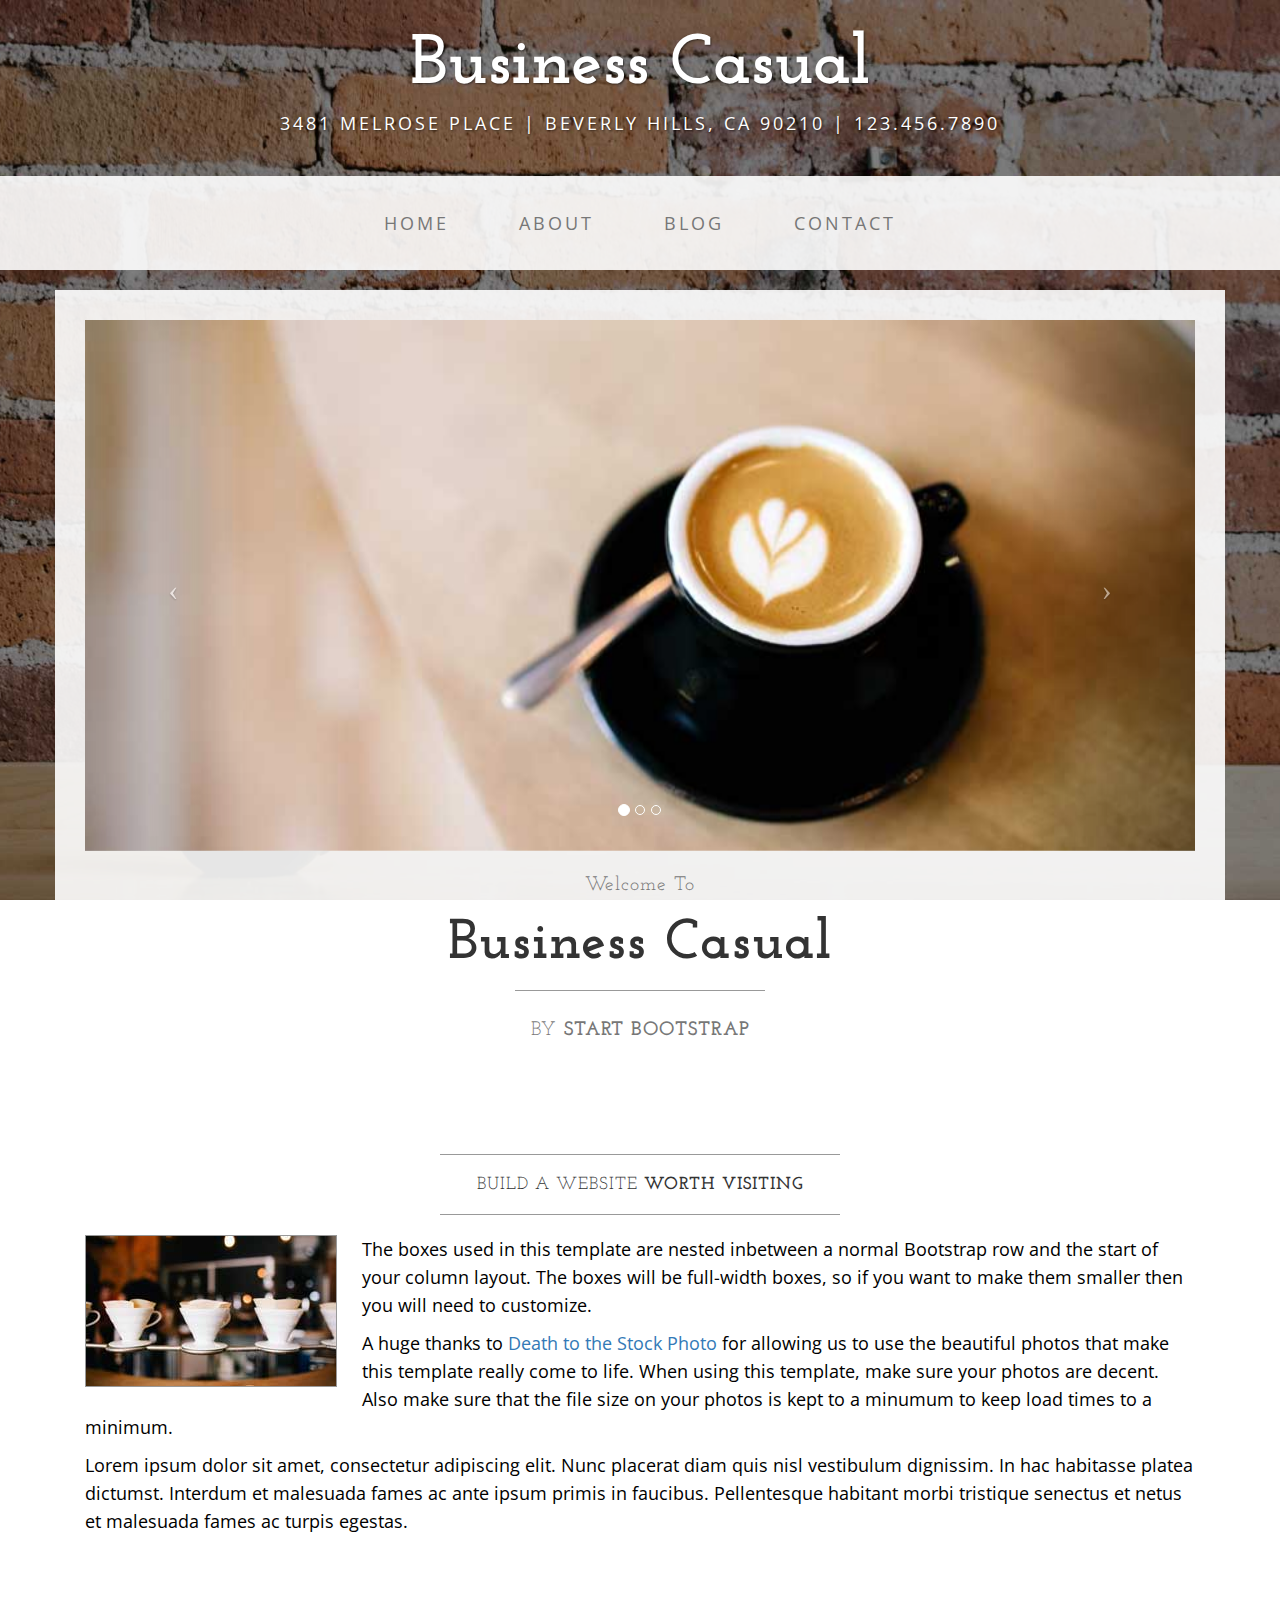
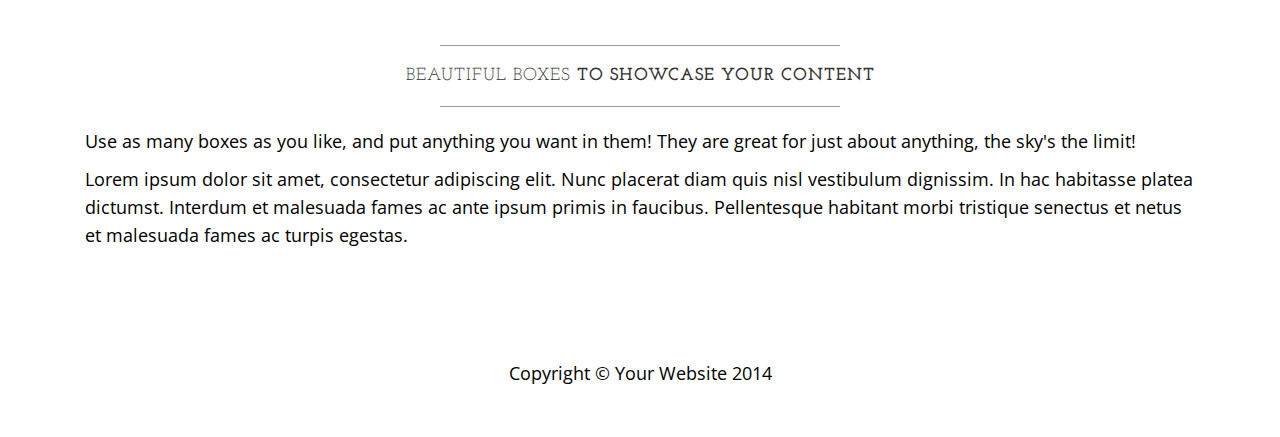
<file: CasualAdmin/index.html>
<!DOCTYPE html>
<html lang="en">

<head>

    <meta charset="utf-8">
    <meta http-equiv="X-UA-Compatible" content="IE=edge">
    <meta name="viewport" content="width=device-width, initial-scale=1">
    <meta name="description" content="">
    <meta name="author" content="">

    <title>Business Casual - Start Bootstrap Theme</title>

    <!-- Bootstrap Core CSS -->
    <link href="css/bootstrap.min.css" rel="stylesheet">

    <!-- Custom CSS -->
    <link href="css/business-casual.css" rel="stylesheet">

    <!-- Fonts -->
    <link href="http://fonts.googleapis.com/css?family=Open+Sans:300italic,400italic,600italic,700italic,800italic,400,300,600,700,800" rel="stylesheet" type="text/css">
    <link href="http://fonts.googleapis.com/css?family=Josefin+Slab:100,300,400,600,700,100italic,300italic,400italic,600italic,700italic" rel="stylesheet" type="text/css">

    <!-- HTML5 Shim and Respond.js IE8 support of HTML5 elements and media queries -->
    <!-- WARNING: Respond.js doesn't work if you view the page via file:// -->
    <!--[if lt IE 9]>
        <script src="https://oss.maxcdn.com/libs/html5shiv/3.7.0/html5shiv.js"></script>
        <script src="https://oss.maxcdn.com/libs/respond.js/1.4.2/respond.min.js"></script>
    <![endif]-->

</head>

<body>

    <div class="brand">Business Casual</div>
    <div class="address-bar">3481 Melrose Place | Beverly Hills, CA 90210 | 123.456.7890</div>

    <!-- Navigation -->
    <nav class="navbar navbar-default" role="navigation">
        <div class="container">
            <!-- Brand and toggle get grouped for better mobile display -->
            <div class="navbar-header">
                <button type="button" class="navbar-toggle" data-toggle="collapse" data-target="#bs-example-navbar-collapse-1">
                    <span class="sr-only">Toggle navigation</span>
                    <span class="icon-bar"></span>
                    <span class="icon-bar"></span>
                    <span class="icon-bar"></span>
                </button>
                <!-- navbar-brand is hidden on larger screens, but visible when the menu is collapsed -->
                <a class="navbar-brand" href="index.html">Business Casual</a>
            </div>
            <!-- Collect the nav links, forms, and other content for toggling -->
            <div class="collapse navbar-collapse" id="bs-example-navbar-collapse-1">
                <ul class="nav navbar-nav">
                    <li>
                        <a href="index.html">Home</a>
                    </li>
                    <li>
                        <a href="about.html">About</a>
                    </li>
                    <li>
                        <a href="blog.html">Blog</a>
                    </li>
                    <li>
                        <a href="contact.html">Contact</a>
                    </li>
                </ul>
            </div>
            <!-- /.navbar-collapse -->
        </div>
        <!-- /.container -->
    </nav>

    <div class="container">

        <div class="row">
            <div class="box">
                <div class="col-lg-12 text-center">
                    <div id="carousel-example-generic" class="carousel slide">
                        <!-- Indicators -->
                        <ol class="carousel-indicators hidden-xs">
                            <li data-target="#carousel-example-generic" data-slide-to="0" class="active"></li>
                            <li data-target="#carousel-example-generic" data-slide-to="1"></li>
                            <li data-target="#carousel-example-generic" data-slide-to="2"></li>
                        </ol>

                        <!-- Wrapper for slides -->
                        <div class="carousel-inner">
                            <div class="item active">
                                <img class="img-responsive img-full" src="img/slide-1.jpg" alt="">
                            </div>
                            <div class="item">
                                <img class="img-responsive img-full" src="img/slide-2.jpg" alt="">
                            </div>
                            <div class="item">
                                <img class="img-responsive img-full" src="img/slide-3.jpg" alt="">
                            </div>
                        </div>

                        <!-- Controls -->
                        <a class="left carousel-control" href="#carousel-example-generic" data-slide="prev">
                            <span class="icon-prev"></span>
                        </a>
                        <a class="right carousel-control" href="#carousel-example-generic" data-slide="next">
                            <span class="icon-next"></span>
                        </a>
                    </div>
                    <h2 class="brand-before">
                        <small>Welcome to</small>
                    </h2>
                    <h1 class="brand-name">Business Casual</h1>
                    <hr class="tagline-divider">
                    <h2>
                        <small>By
                            <strong>Start Bootstrap</strong>
                        </small>
                    </h2>
                </div>
            </div>
        </div>

        <div class="row">
            <div class="box">
                <div class="col-lg-12">
                    <hr>
                    <h2 class="intro-text text-center">Build a website
                        <strong>worth visiting</strong>
                    </h2>
                    <hr>
                    <img class="img-responsive img-border img-left" src="img/intro-pic.jpg" alt="">
                    <hr class="visible-xs">
                    <p>The boxes used in this template are nested inbetween a normal Bootstrap row and the start of your column layout. The boxes will be full-width boxes, so if you want to make them smaller then you will need to customize.</p>
                    <p>A huge thanks to <a href="http://join.deathtothestockphoto.com/" target="_blank">Death to the Stock Photo</a> for allowing us to use the beautiful photos that make this template really come to life. When using this template, make sure your photos are decent. Also make sure that the file size on your photos is kept to a minumum to keep load times to a minimum.</p>
                    <p>Lorem ipsum dolor sit amet, consectetur adipiscing elit. Nunc placerat diam quis nisl vestibulum dignissim. In hac habitasse platea dictumst. Interdum et malesuada fames ac ante ipsum primis in faucibus. Pellentesque habitant morbi tristique senectus et netus et malesuada fames ac turpis egestas.</p>
                </div>
            </div>
        </div>

        <div class="row">
            <div class="box">
                <div class="col-lg-12">
                    <hr>
                    <h2 class="intro-text text-center">Beautiful boxes
                        <strong>to showcase your content</strong>
                    </h2>
                    <hr>
                    <p>Use as many boxes as you like, and put anything you want in them! They are great for just about anything, the sky's the limit!</p>
                    <p>Lorem ipsum dolor sit amet, consectetur adipiscing elit. Nunc placerat diam quis nisl vestibulum dignissim. In hac habitasse platea dictumst. Interdum et malesuada fames ac ante ipsum primis in faucibus. Pellentesque habitant morbi tristique senectus et netus et malesuada fames ac turpis egestas.</p>
                </div>
            </div>
        </div>

    </div>
    <!-- /.container -->

    <footer>
        <div class="container">
            <div class="row">
                <div class="col-lg-12 text-center">
                    <p>Copyright &copy; Your Website 2014</p>
                </div>
            </div>
        </div>
    </footer>

    <!-- jQuery -->
    <script src="js/jquery.js"></script>

    <!-- Bootstrap Core JavaScript -->
    <script src="js/bootstrap.min.js"></script>

    <!-- Script to Activate the Carousel -->
    <script>
    $('.carousel').carousel({
        interval: 5000 //changes the speed
    })
    </script>

</body>

</html>
</file>
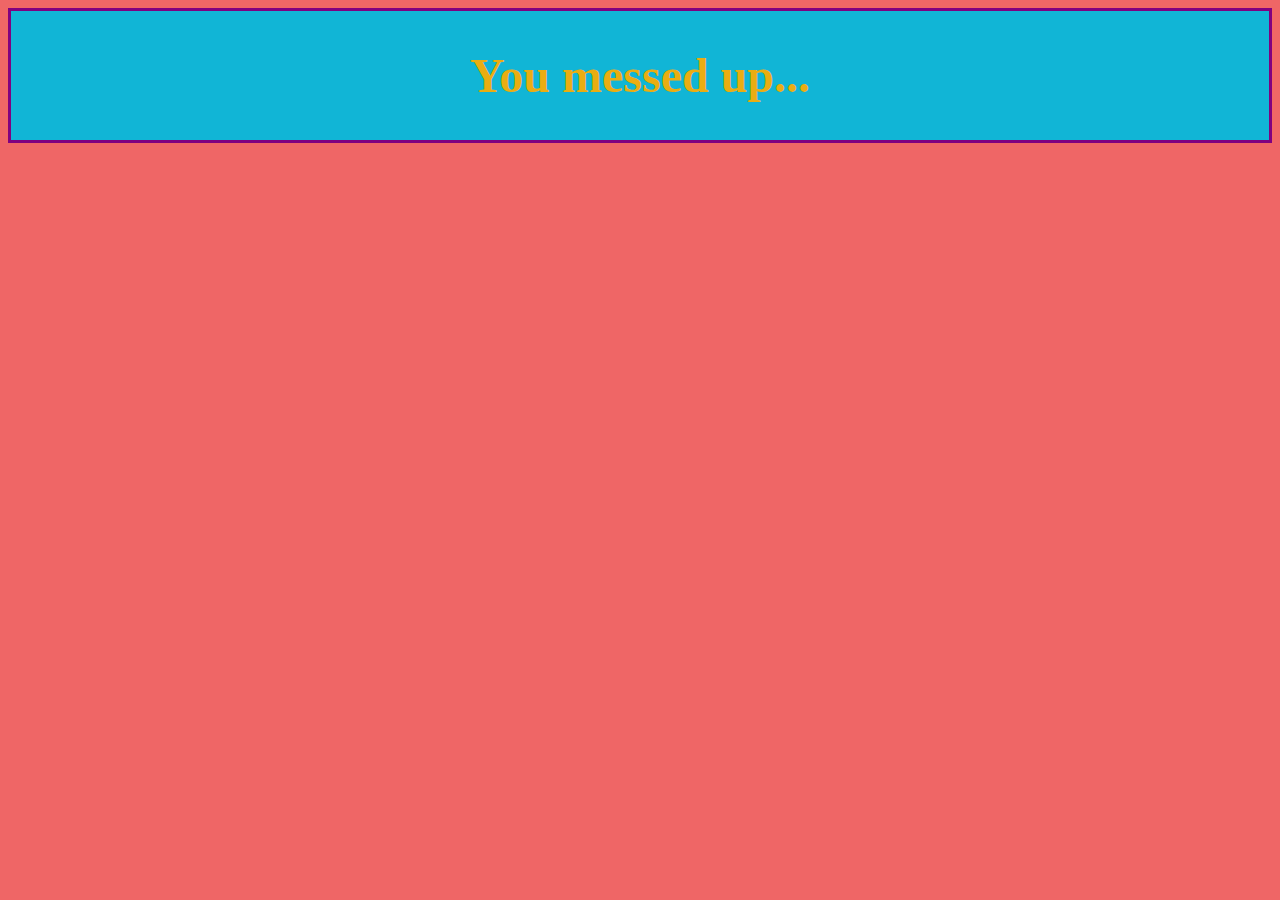
<file: Fail.html>
<!DOCTYPE html>
<HTML>
  <HEAD>
    <TITLE>Fail!</TITLE>
    <META http-equiv=Content-Type content="text/html; charset=utf-8">
    <link href="fail.css" rel="stylesheet" type="text/css">  
<script type="text/javascript"> 
             
</script>
  </HEAD> 
  <BODY>
      <div class="backgroundimage" >
      <div id="main-content" class="main-content" >
   <h1>You messed up...</h1>
     
    </div>
  </div>
  </BODY>
</HTML>
</file>
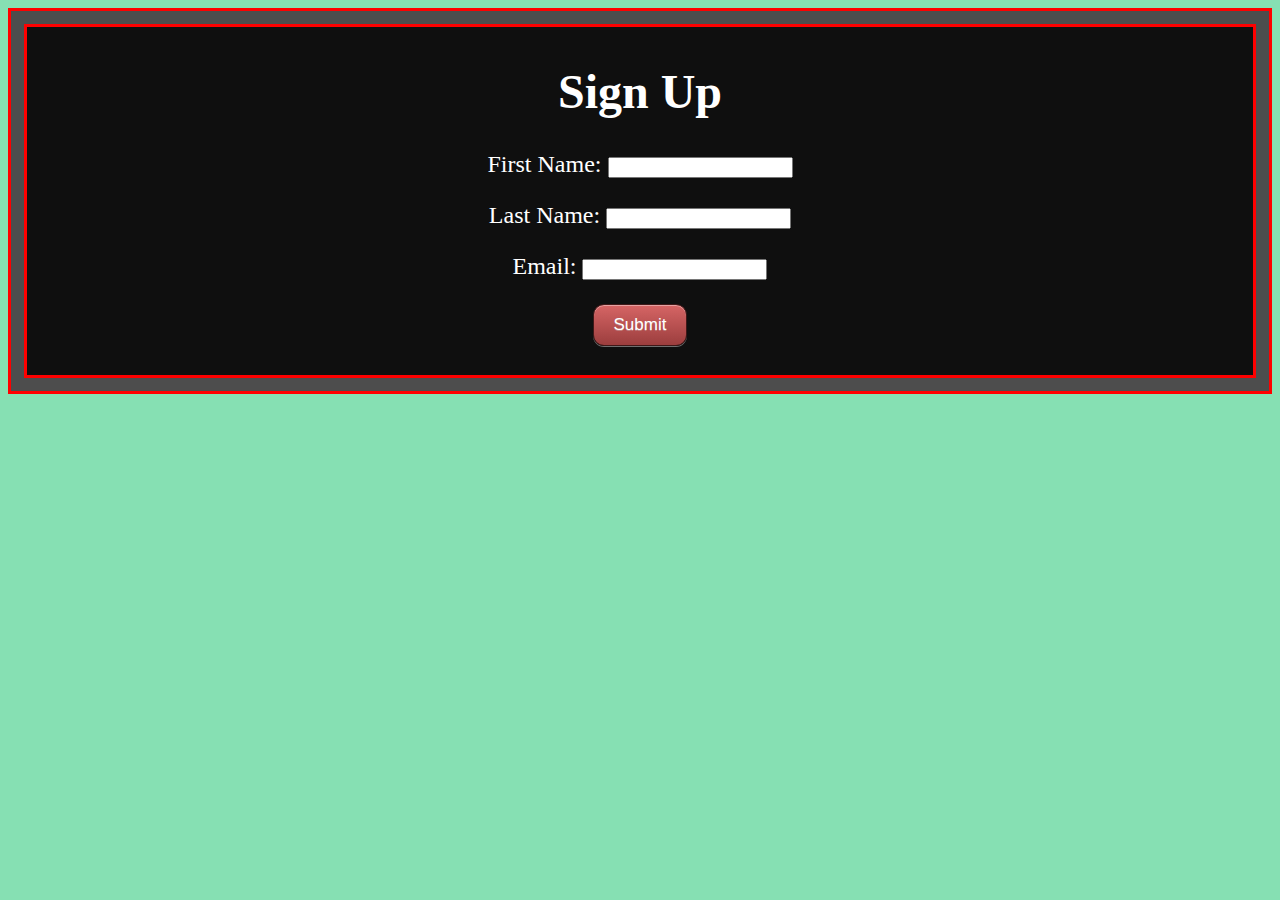
<file: OptIn.html>
<HTML>
  <HEAD>
    <TITLE>OptIns</TITLE>
    <link href="styles.css" rel="stylesheet" type="text/css"> 
  </HEAD> 
  <BODY>
    <div class="backgrounds">
      <div class="main-content">
        <h1>Sign Up</h1>
        <form action="receiver.php" method = "POST">
          <input type="hidden" name="formID" value="OptIn" />
          <input type="hidden" name="successredirecturl" value="Success.html">
          <input type="hidden" name="rejectredirecturl" value="Fail.html">
          <p>First Name:  <input type="text" name="FNAME" maxlength='100'  required/></p>
          <p>Last Name:  <input type="text" name="LNAME" maxlength='100'  required/></p>        
          <p>Email: <input type="text" name="EMAIL" maxlength='100'  required/></p>
          <input type="submit" class='button'>        
        </form>
      </div><!--main-content-->
    </div><!--background--> 
  </BODY>
</HTML>
</file>
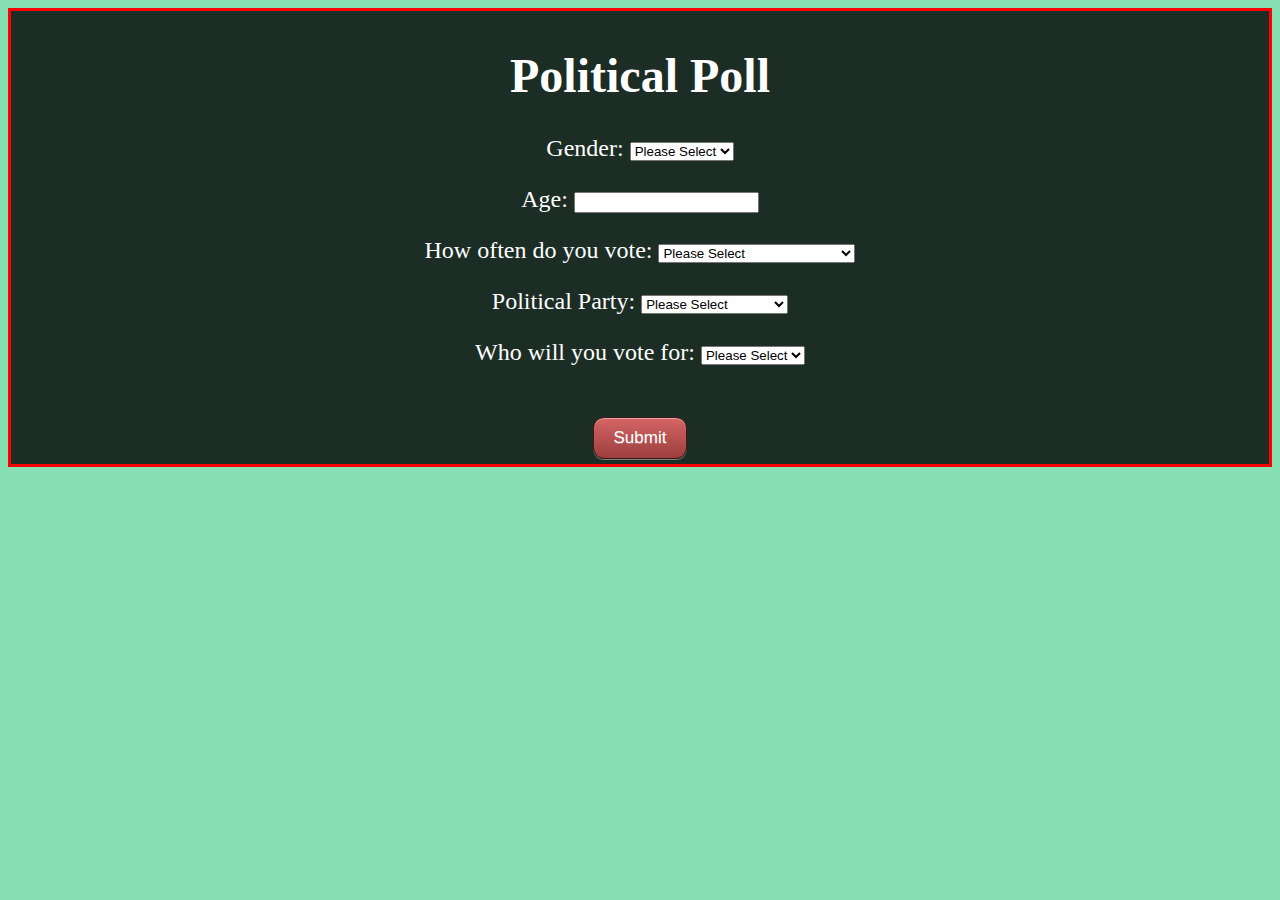
<file: PoliticalPoll.html>
<!DOCTYPE html>
<HTML>
  <HEAD>
    <TITLE>Political Poll</TITLE>
    <META http-equiv=Content-Type content="text/html; charset=utf-8">
    <link href="styles.css" rel="stylesheet" type="text/css">  
<script type="text/javascript"> 
function validateForm(){
  return true;
};             
</script>
  </HEAD> 
  <BODY>
      <div class="backgroundimage" >
      <div id="main-content" class="main-content" >
    <h1>Political Poll</h1>
      <form action="receiver.php" method = "POST" onsubmit='return validateForm()' />
        <input type="hidden" name="formID" value="PoliticalPoll" />
        <input type="hidden" name="successredirecturl" value="Success.html">
        <input type="hidden" name="rejectredirecturl" value="Fail.html">
        <p>Gender: 
          <select name="GENDER" required>
            <option value="">Please Select</option>
            <option value="Male">Male</option>
            <option value="Female">Female</option>
            <option value="Other" >Other</option>
          </select>
        </p>
        <p>Age:  <input type="number" name="AGE" min="
        
        0" max="110"  required/></p>
        <p>How often do you vote:  
          <select name="VOTE_FREQ" required>
            <option value="">Please Select</option>
            <option value="Always">Always</option>
            <option value="Sometimes">Sometimes</option>
             <option value="Probably not as I am under 25">Probably not as I an under 25</option>
            <option value="Never" >Never</option>
          </select>
        </p>
        <p>Political Party:  
          <select name="PARTY" required>
            <option value="">Please Select</option>
            <option value="Conservatives">Conservatives</option>
            <option value="Labour">Labour</option>
             <option value="Liberal Democrats">Liberal Democrats</option>
            <option value="UKIP Far Right Party">UKIP Far Right Party</option>            
          </select>
        </p>
        <p>Who will you vote for: 
          <select name="CANDIDATE" required>
            <option value="">Please Select</option>
            <option value="Teresa May">May</option>
            <option value="Owen Smith">Smith</option>
            <option value="Jeremy Corbyn">Corbyn</option>
            <option value="Angela Eagle">Eagle</option>
          </select>
        </p>        
        <br>
        <input type="submit" class='button'>        
      </form>
    </div>
  </div>
  </BODY>
</HTML>
</file>
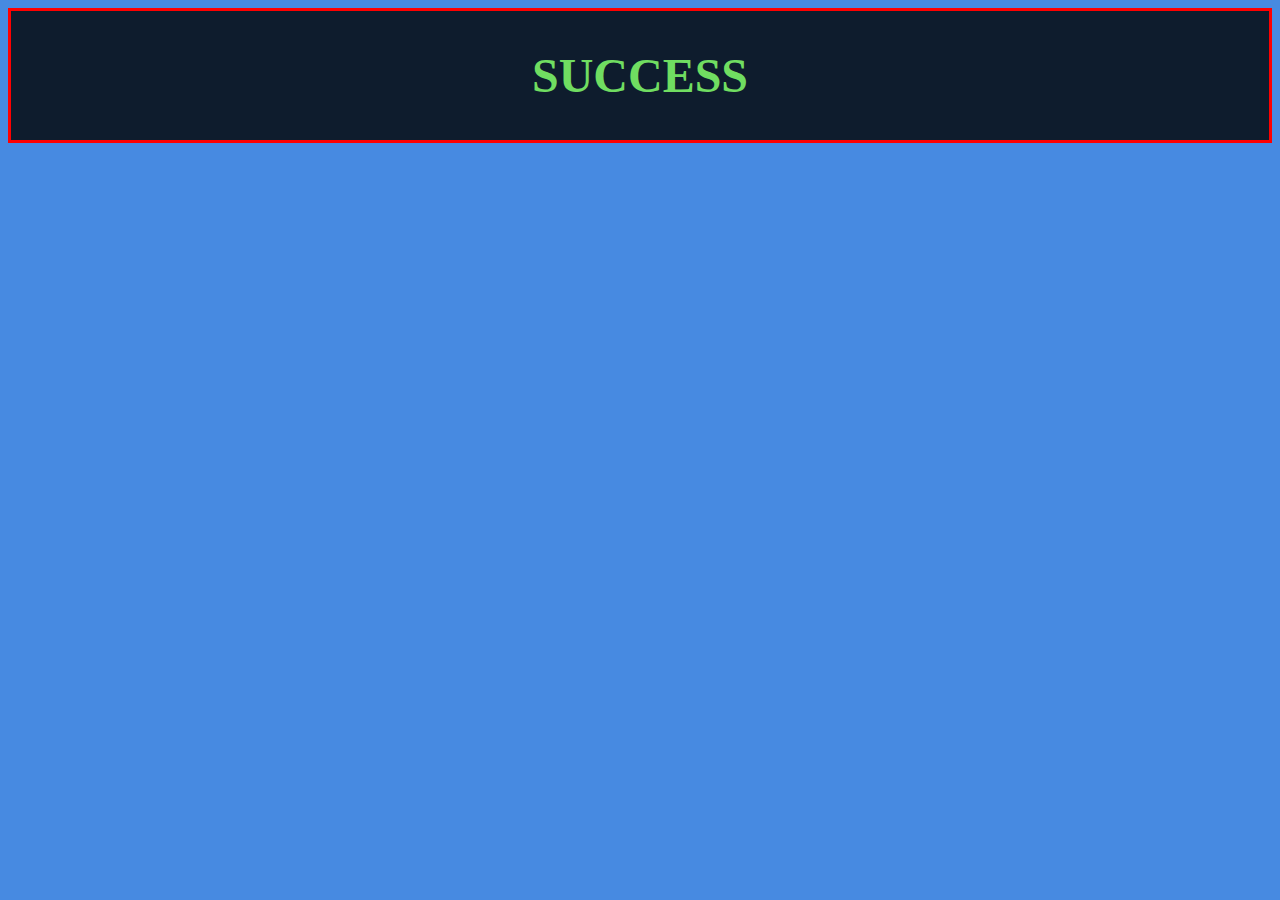
<file: Success.html>
<!DOCTYPE html>
<HTML>
  <HEAD>
    <TITLE>Success</TITLE>
    <META http-equiv=Content-Type content="text/html; charset=utf-8">
    <link href="success.css" rel="stylesheet" type="text/css">  
<script type="text/javascript"> 
             
</script>
  </HEAD> 
  <BODY>
      <div class="backgroundimage" >
      <div id="main-content" class="main-content" >
   <h1>SUCCESS</h1>
     
    </div>
  </div>
  </BODY>
</HTML>
</file>
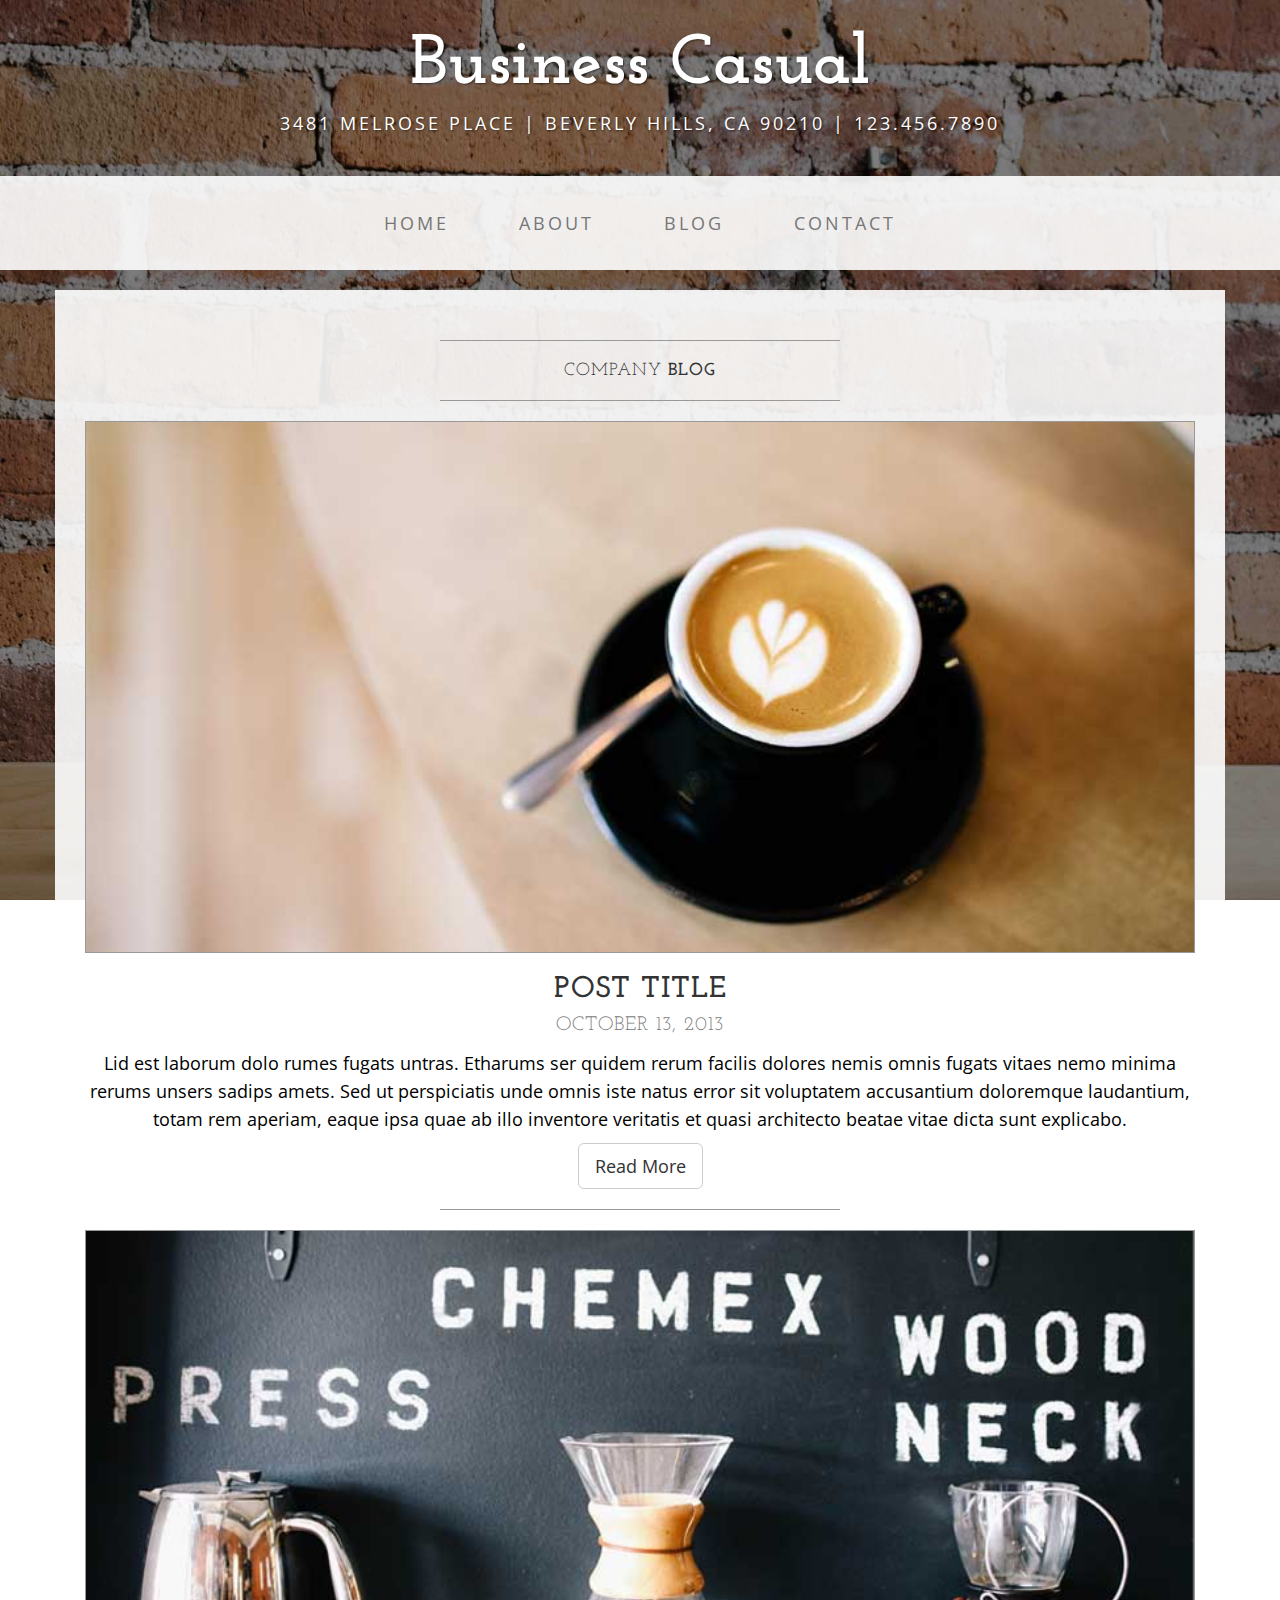
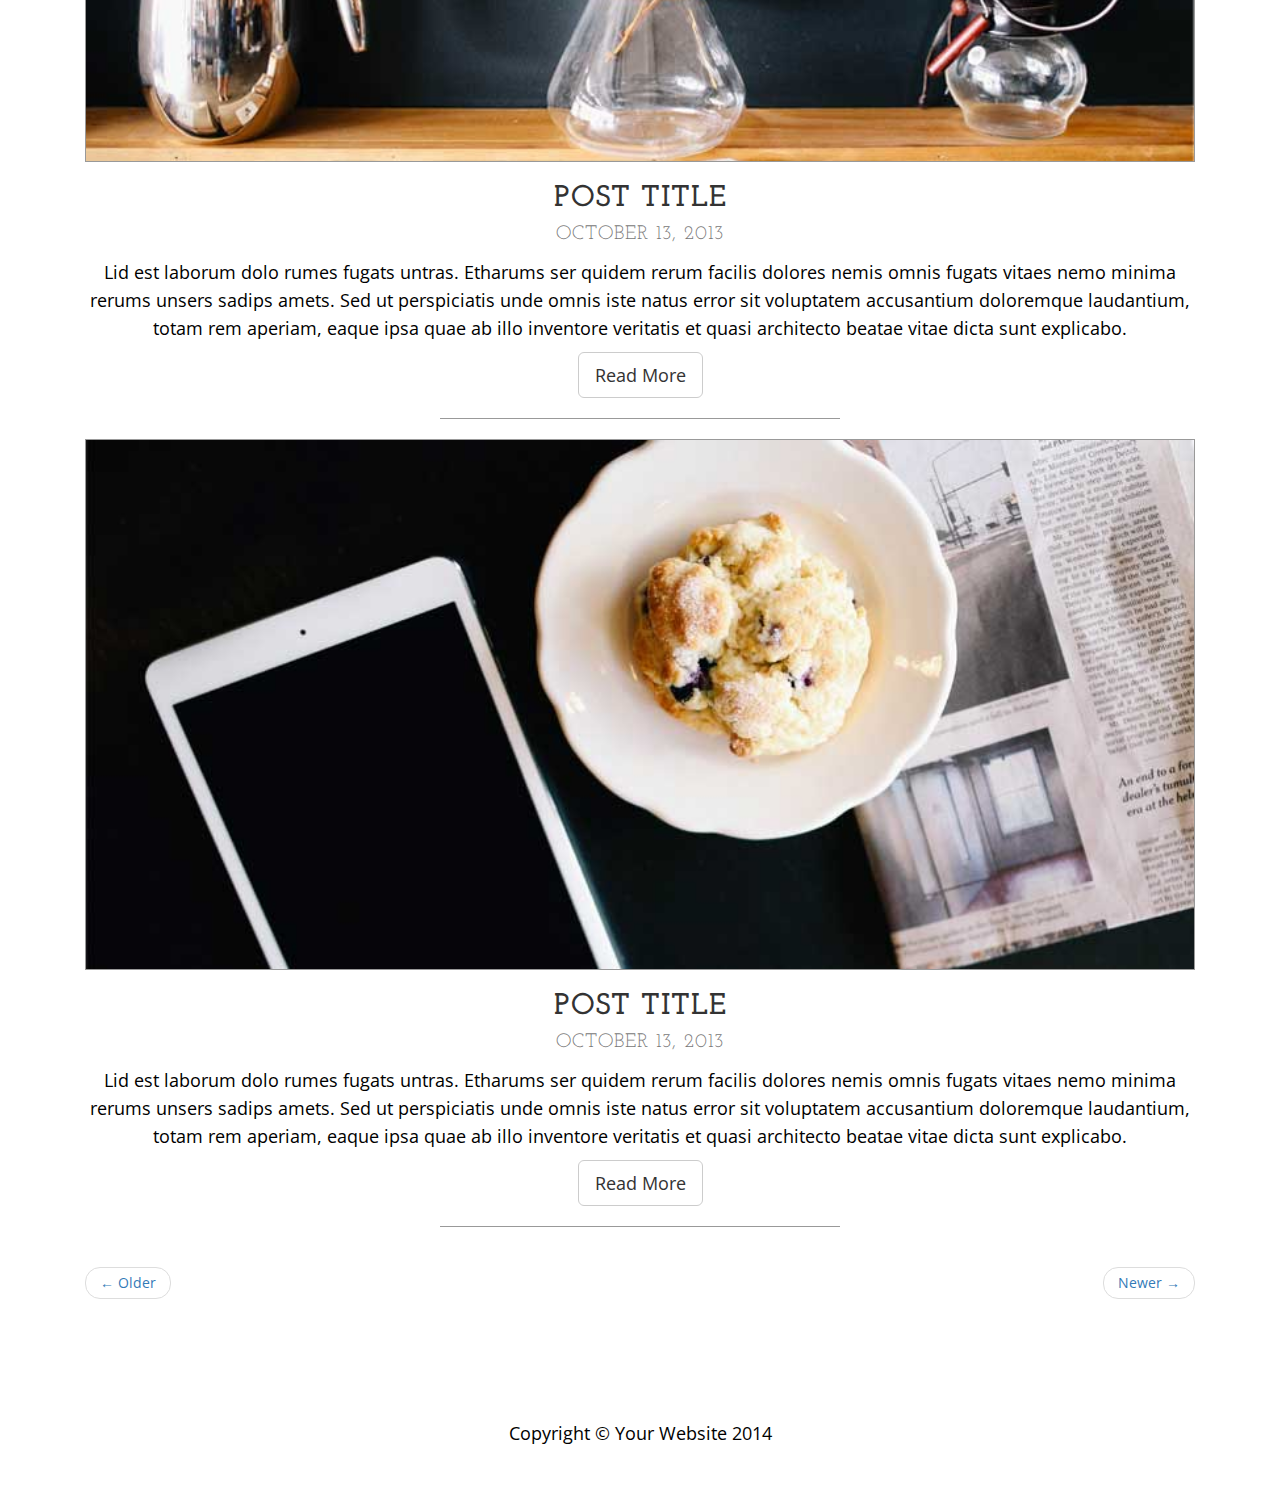
<file: CasualAdmin/blog.html>
<!DOCTYPE html>
<html lang="en">

<head>

    <meta charset="utf-8">
    <meta http-equiv="X-UA-Compatible" content="IE=edge">
    <meta name="viewport" content="width=device-width, initial-scale=1">
    <meta name="description" content="">
    <meta name="author" content="">

    <title>Blog - Business Casual - Start Bootstrap Theme</title>

    <!-- Bootstrap Core CSS -->
    <link href="css/bootstrap.min.css" rel="stylesheet">

    <!-- Custom CSS -->
    <link href="css/business-casual.css" rel="stylesheet">

    <!-- Fonts -->
    <link href="http://fonts.googleapis.com/css?family=Open+Sans:300italic,400italic,600italic,700italic,800italic,400,300,600,700,800" rel="stylesheet" type="text/css">
    <link href="http://fonts.googleapis.com/css?family=Josefin+Slab:100,300,400,600,700,100italic,300italic,400italic,600italic,700italic" rel="stylesheet" type="text/css">

    <!-- HTML5 Shim and Respond.js IE8 support of HTML5 elements and media queries -->
    <!-- WARNING: Respond.js doesn't work if you view the page via file:// -->
    <!--[if lt IE 9]>
        <script src="https://oss.maxcdn.com/libs/html5shiv/3.7.0/html5shiv.js"></script>
        <script src="https://oss.maxcdn.com/libs/respond.js/1.4.2/respond.min.js"></script>
    <![endif]-->

</head>

<body>

    <div class="brand">Business Casual</div>
    <div class="address-bar">3481 Melrose Place | Beverly Hills, CA 90210 | 123.456.7890</div>

    <!-- Navigation -->
    <nav class="navbar navbar-default" role="navigation">
        <div class="container">
            <!-- Brand and toggle get grouped for better mobile display -->
            <div class="navbar-header">
                <button type="button" class="navbar-toggle" data-toggle="collapse" data-target="#bs-example-navbar-collapse-1">
                    <span class="sr-only">Toggle navigation</span>
                    <span class="icon-bar"></span>
                    <span class="icon-bar"></span>
                    <span class="icon-bar"></span>
                </button>
                <!-- navbar-brand is hidden on larger screens, but visible when the menu is collapsed -->
                <a class="navbar-brand" href="index.html">Business Casual</a>
            </div>
            <!-- Collect the nav links, forms, and other content for toggling -->
            <div class="collapse navbar-collapse" id="bs-example-navbar-collapse-1">
                <ul class="nav navbar-nav">
                    <li>
                        <a href="index.html">Home</a>
                    </li>
                    <li>
                        <a href="about.html">About</a>
                    </li>
                    <li>
                        <a href="blog.html">Blog</a>
                    </li>
                    <li>
                        <a href="contact.html">Contact</a>
                    </li>
                </ul>
            </div>
            <!-- /.navbar-collapse -->
        </div>
        <!-- /.container -->
    </nav>

    <div class="container">

        <div class="row">
            <div class="box">
                <div class="col-lg-12">
                    <hr>
                    <h2 class="intro-text text-center">Company
                        <strong>blog</strong>
                    </h2>
                    <hr>
                </div>
                <div class="col-lg-12 text-center">
                    <img class="img-responsive img-border img-full" src="img/slide-1.jpg" alt="">
                    <h2>Post Title
                        <br>
                        <small>October 13, 2013</small>
                    </h2>
                    <p>Lid est laborum dolo rumes fugats untras. Etharums ser quidem rerum facilis dolores nemis omnis fugats vitaes nemo minima rerums unsers sadips amets. Sed ut perspiciatis unde omnis iste natus error sit voluptatem accusantium doloremque laudantium, totam rem aperiam, eaque ipsa quae ab illo inventore veritatis et quasi architecto beatae vitae dicta sunt explicabo.</p>
                    <a href="#" class="btn btn-default btn-lg">Read More</a>
                    <hr>
                </div>
                <div class="col-lg-12 text-center">
                    <img class="img-responsive img-border img-full" src="img/slide-2.jpg" alt="">
                    <h2>Post Title
                        <br>
                        <small>October 13, 2013</small>
                    </h2>
                    <p>Lid est laborum dolo rumes fugats untras. Etharums ser quidem rerum facilis dolores nemis omnis fugats vitaes nemo minima rerums unsers sadips amets. Sed ut perspiciatis unde omnis iste natus error sit voluptatem accusantium doloremque laudantium, totam rem aperiam, eaque ipsa quae ab illo inventore veritatis et quasi architecto beatae vitae dicta sunt explicabo.</p>
                    <a href="#" class="btn btn-default btn-lg">Read More</a>
                    <hr>
                </div>
                <div class="col-lg-12 text-center">
                    <img class="img-responsive img-border img-full" src="img/slide-3.jpg" alt="">
                    <h2>Post Title
                        <br>
                        <small>October 13, 2013</small>
                    </h2>
                    <p>Lid est laborum dolo rumes fugats untras. Etharums ser quidem rerum facilis dolores nemis omnis fugats vitaes nemo minima rerums unsers sadips amets. Sed ut perspiciatis unde omnis iste natus error sit voluptatem accusantium doloremque laudantium, totam rem aperiam, eaque ipsa quae ab illo inventore veritatis et quasi architecto beatae vitae dicta sunt explicabo.</p>
                    <a href="#" class="btn btn-default btn-lg">Read More</a>
                    <hr>
                </div>
                <div class="col-lg-12 text-center">
                    <ul class="pager">
                        <li class="previous"><a href="#">&larr; Older</a>
                        </li>
                        <li class="next"><a href="#">Newer &rarr;</a>
                        </li>
                    </ul>
                </div>
            </div>
        </div>

    </div>
    <!-- /.container -->

    <footer>
        <div class="container">
            <div class="row">
                <div class="col-lg-12 text-center">
                    <p>Copyright &copy; Your Website 2014</p>
                </div>
            </div>
        </div>
    </footer>

    <!-- jQuery -->
    <script src="js/jquery.js"></script>

    <!-- Bootstrap Core JavaScript -->
    <script src="js/bootstrap.min.js"></script>

</body>

</html>
</file>
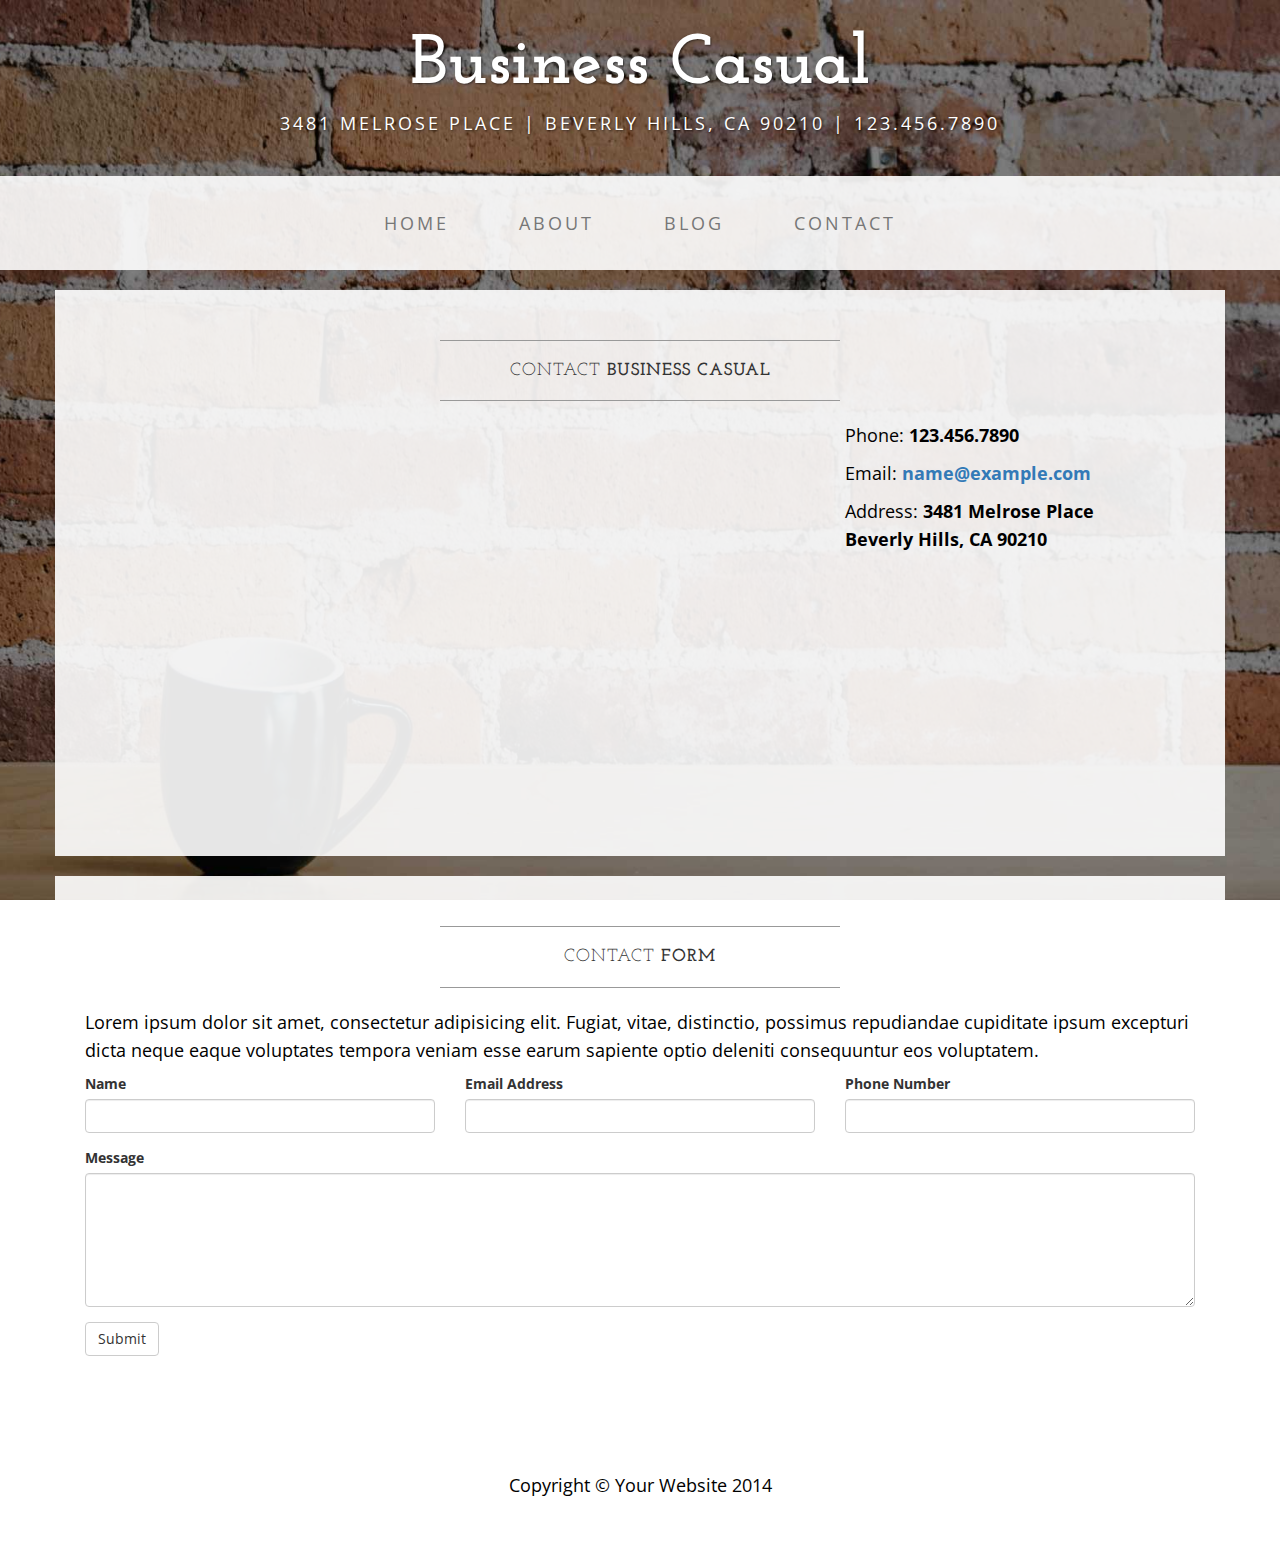
<file: CasualAdmin/contact.html>
<!DOCTYPE html>
<html lang="en">

<head>

    <meta charset="utf-8">
    <meta http-equiv="X-UA-Compatible" content="IE=edge">
    <meta name="viewport" content="width=device-width, initial-scale=1">
    <meta name="description" content="">
    <meta name="author" content="">

    <title>Contact - Business Casual - Start Bootstrap Theme</title>

    <!-- Bootstrap Core CSS -->
    <link href="css/bootstrap.min.css" rel="stylesheet">

    <!-- Custom CSS -->
    <link href="css/business-casual.css" rel="stylesheet">

    <!-- Fonts -->
    <link href="http://fonts.googleapis.com/css?family=Open+Sans:300italic,400italic,600italic,700italic,800italic,400,300,600,700,800" rel="stylesheet" type="text/css">
    <link href="http://fonts.googleapis.com/css?family=Josefin+Slab:100,300,400,600,700,100italic,300italic,400italic,600italic,700italic" rel="stylesheet" type="text/css">

    <!-- HTML5 Shim and Respond.js IE8 support of HTML5 elements and media queries -->
    <!-- WARNING: Respond.js doesn't work if you view the page via file:// -->
    <!--[if lt IE 9]>
        <script src="https://oss.maxcdn.com/libs/html5shiv/3.7.0/html5shiv.js"></script>
        <script src="https://oss.maxcdn.com/libs/respond.js/1.4.2/respond.min.js"></script>
    <![endif]-->

</head>

<body>

    <div class="brand">Business Casual</div>
    <div class="address-bar">3481 Melrose Place | Beverly Hills, CA 90210 | 123.456.7890</div>

    <!-- Navigation -->
    <nav class="navbar navbar-default" role="navigation">
        <div class="container">
            <!-- Brand and toggle get grouped for better mobile display -->
            <div class="navbar-header">
                <button type="button" class="navbar-toggle" data-toggle="collapse" data-target="#bs-example-navbar-collapse-1">
                    <span class="sr-only">Toggle navigation</span>
                    <span class="icon-bar"></span>
                    <span class="icon-bar"></span>
                    <span class="icon-bar"></span>
                </button>
                <!-- navbar-brand is hidden on larger screens, but visible when the menu is collapsed -->
                <a class="navbar-brand" href="index.html">Business Casual</a>
            </div>
            <!-- Collect the nav links, forms, and other content for toggling -->
            <div class="collapse navbar-collapse" id="bs-example-navbar-collapse-1">
                <ul class="nav navbar-nav">
                    <li>
                        <a href="index.html">Home</a>
                    </li>
                    <li>
                        <a href="about.html">About</a>
                    </li>
                    <li>
                        <a href="blog.html">Blog</a>
                    </li>
                    <li>
                        <a href="contact.html">Contact</a>
                    </li>
                </ul>
            </div>
            <!-- /.navbar-collapse -->
        </div>
        <!-- /.container -->
    </nav>

    <div class="container">

        <div class="row">
            <div class="box">
                <div class="col-lg-12">
                    <hr>
                    <h2 class="intro-text text-center">Contact
                        <strong>business casual</strong>
                    </h2>
                    <hr>
                </div>
                <div class="col-md-8">
                    <!-- Embedded Google Map using an iframe - to select your location find it on Google maps and paste the link as the iframe src. If you want to use the Google Maps API instead then have at it! -->
                    <iframe width="100%" height="400" frameborder="0" scrolling="no" marginheight="0" marginwidth="0" src="http://maps.google.com/maps?hl=en&amp;ie=UTF8&amp;ll=37.0625,-95.677068&amp;spn=56.506174,79.013672&amp;t=m&amp;z=4&amp;output=embed"></iframe>
                </div>
                <div class="col-md-4">
                    <p>Phone:
                        <strong>123.456.7890</strong>
                    </p>
                    <p>Email:
                        <strong><a href="mailto:name@example.com">name@example.com</a></strong>
                    </p>
                    <p>Address:
                        <strong>3481 Melrose Place
                            <br>Beverly Hills, CA 90210</strong>
                    </p>
                </div>
                <div class="clearfix"></div>
            </div>
        </div>

        <div class="row">
            <div class="box">
                <div class="col-lg-12">
                    <hr>
                    <h2 class="intro-text text-center">Contact
                        <strong>form</strong>
                    </h2>
                    <hr>
                    <p>Lorem ipsum dolor sit amet, consectetur adipisicing elit. Fugiat, vitae, distinctio, possimus repudiandae cupiditate ipsum excepturi dicta neque eaque voluptates tempora veniam esse earum sapiente optio deleniti consequuntur eos voluptatem.</p>
                    <form role="form">
                        <div class="row">
                            <div class="form-group col-lg-4">
                                <label>Name</label>
                                <input type="text" class="form-control">
                            </div>
                            <div class="form-group col-lg-4">
                                <label>Email Address</label>
                                <input type="email" class="form-control">
                            </div>
                            <div class="form-group col-lg-4">
                                <label>Phone Number</label>
                                <input type="tel" class="form-control">
                            </div>
                            <div class="clearfix"></div>
                            <div class="form-group col-lg-12">
                                <label>Message</label>
                                <textarea class="form-control" rows="6"></textarea>
                            </div>
                            <div class="form-group col-lg-12">
                                <input type="hidden" name="save" value="contact">
                                <button type="submit" class="btn btn-default">Submit</button>
                            </div>
                        </div>
                    </form>
                </div>
            </div>
        </div>

    </div>
    <!-- /.container -->

    <footer>
        <div class="container">
            <div class="row">
                <div class="col-lg-12 text-center">
                    <p>Copyright &copy; Your Website 2014</p>
                </div>
            </div>
        </div>
    </footer>

    <!-- jQuery -->
    <script src="js/jquery.js"></script>

    <!-- Bootstrap Core JavaScript -->
    <script src="js/bootstrap.min.js"></script>

</body>

</html>
</file>
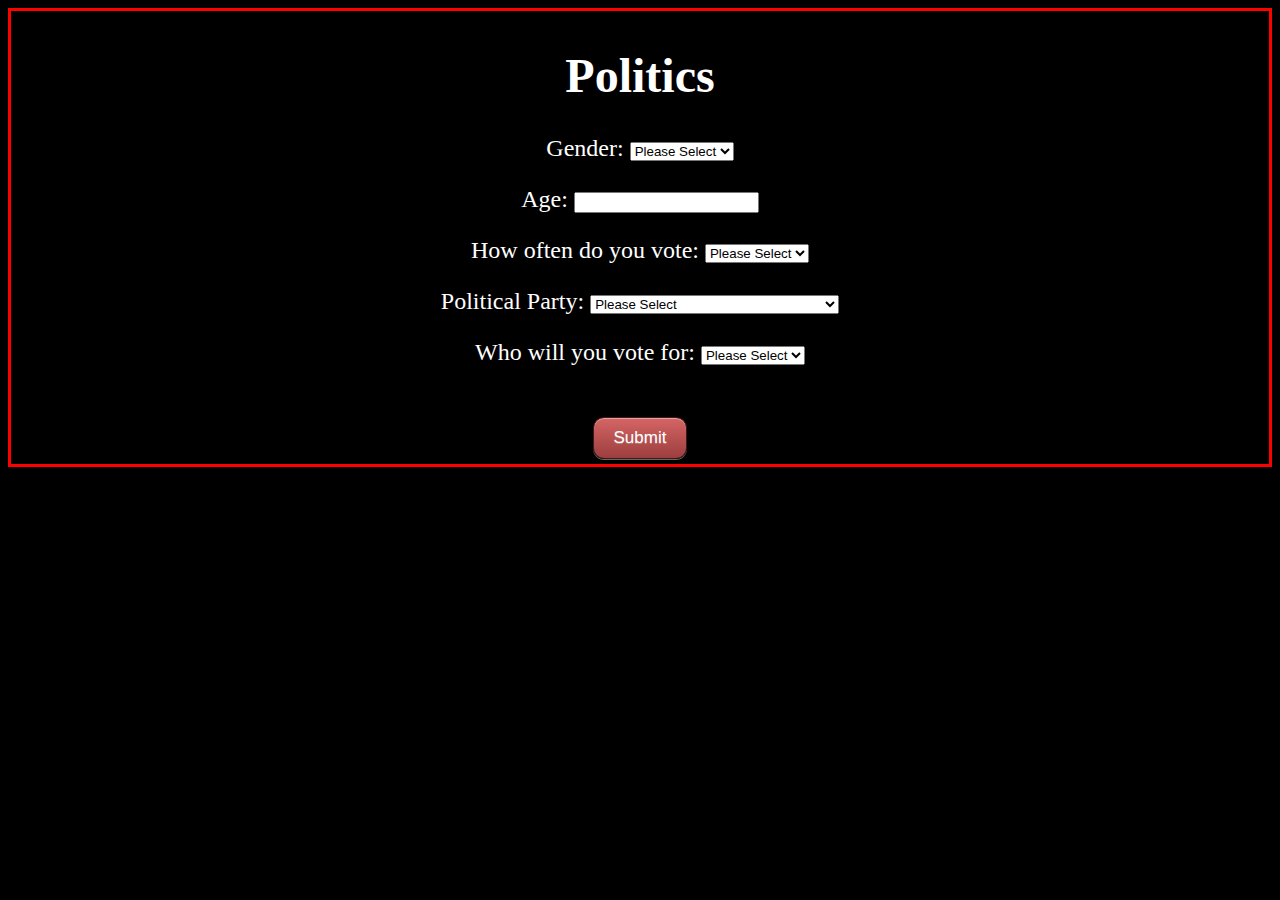
<file: FormCollector/PoliticalPoll.html>
<!DOCTYPE html>
<HTML>
  <HEAD>
    <TITLE>Political Poll</TITLE>
    <META http-equiv=Content-Type content="text/html; charset=utf-8">
    <link href="styles.css" rel="stylesheet" type="text/css">  
<script type="text/javascript"> 
function validateForm(){
  return true;
};             
</script>
  </HEAD> 
  <BODY>
      <div class="backgroundimage" >
      <div id="main-content" class="main-content" >
    <h1>Politics</h1>
      <form action="receiver.php" method = "POST" onsubmit='return validateForm()' />
        <input type="hidden" name="formID" value="PoliticalPoll" />
        <input type="hidden" name="successredirecturl" value="Success.html">
        <input type="hidden" name="rejectredirecturl" value="Fail.html">
        <p>Gender: 
          <select name="GENDER" required>
            <option value="">Please Select</option>
            <option value="Male">Male</option>
            <option value="Female">Female</option>
            <option value="Other" >Other</option>
          </select>
        </p>
        <p>Age:  <input type="number" name="AGE" min="
        
        0" max="110"  required/></p>
        <p>How often do you vote:  
          <select name="VOTE_FREQ" required>
            <option value="">Please Select</option>
            <option value="Always">Always</option>
            <option value="Sometimes">Sometimes</option>
            <option value="Never" >Never</option>
          </select>
        </p>
        <p>Political Party:  
          <select name="PARTY" required>
            <option value="">Please Select</option>
            <option value="May's Conservatives">May's Conservatives</option>
            <option value="Homophobic Foxhunter Conservatives">Homophobic Foxhunter Conservatives</option>
            <option value="Corbyn's Labour">Corbyn's Labour</option>
            <option value="Angela's Labour 2.0">Angela's Labour 2.0</option>
            <option value="Liberal Democrats">Liberal Democrats</option>
            <option value="Aaron's UKIP Far Right Party">Aaron's UKIP Far Right Party</option>            
          </select>
        </p>
        <p>Who will you vote for: 
          <select name="CANDIDATE" required>
            <option value="">Please Select</option>
            <option value="Teresa May">May</option>
            <option value="Andrea Leadsom">Leadsom</option>
            <option value="Jeremy Corbyn">Corbyn</option>
            <option value="Angela Eagle">Eagle</option>
          </select>
        </p>        
        <br>
        <input type="submit" class='button'>        
      </form>
    </div>
  </div>
  </BODY>
</HTML>
</file>
<file: fail.css>
body
{
background-color:#EF6666;
background-repeat:repeat-x;
background-position:center top;
}

.backgrounds {
  position: relative;
  margin: auto;
  border-style: solid;
   border-color: red;
   padding: 1% 1% 1% 1%; /*top right bottom left */
  /*background-image:url(images/background.png); */
  background-repeat: no-repeat;
  background-size: contain;
  background-color: #6e11d8;
  max-width: 1345px;
  background-position: top; 
  vertical-align: text-top;   
  height: auto;
} 

.main-content {
   position:relative; 
   border-style: solid;
  border-color:purple;
  background-color:#11b5d6;
  height: auto;
  text-align: center;
  color: #eaad12;
  font-size: 150%;
  padding: 5px 5px 5px 5px;
}
</file>
<file: styles.css>
body
{
background-color:#86e0b3;
background-repeat:repeat-x;
background-position:center top;
}

.backgrounds {
  position: relative;
  margin: auto;
  border-style: solid;
   border-color: red;
   padding: 1% 1% 1% 1%; /*top right bottom left */
  /*background-image:url(images/background.png); */
  background-repeat: no-repeat;
  background-size: contain;
  background-color: #4d4d4d;
  max-width: 1345px;
  background-position: top; 
  vertical-align: text-top;   
  height: auto;
} 

.main-content {
   position:relative; 
   border-style: solid;
  border-color:red;
  background-color:rgba(0, 0, 0, 0.8);
  height: auto;
  text-align: center;
  color: #ffffff;
  font-size: 150%;
  padding: 5px 5px 5px 5px;
}

.button {
   border: 1px solid #401818;
   background: #9c3e3e;
   background: -webkit-gradient(linear, left top, left bottom, from(#d66565), to(#9c3e3e));
   background: -webkit-linear-gradient(top, #d66565, #9c3e3e);
   background: -moz-linear-gradient(top, #d66565, #9c3e3e);
   background: -ms-linear-gradient(top, #d66565, #9c3e3e);
   background: -o-linear-gradient(top, #d66565, #9c3e3e);
   background-image: -ms-linear-gradient(top, #d66565 0%, #9c3e3e 100%);
   padding: 10px 20px;
   -webkit-border-radius: 11px;
   -moz-border-radius: 11px;
   border-radius: 11px;
   -webkit-box-shadow: rgba(255,255,255,0.4) 0 1px 0, inset rgba(255,255,255,0.4) 0 1px 0;
   -moz-box-shadow: rgba(255,255,255,0.4) 0 1px 0, inset rgba(255,255,255,0.4) 0 1px 0;
   box-shadow: rgba(255,255,255,0.4) 0 1px 0, inset rgba(255,255,255,0.4) 0 1px 0;
   text-shadow: #bd7f7f 0 1px 0;
   color: #ffffff;
   font-size: 17px;
   font-family: helvetica, serif;
   text-decoration: none;
   vertical-align: middle;
   }
.button:hover {
   border: 1px solid #401818;
   text-shadow: #571e1e 0 1px 0;
   background: #9c3e3e;
   background: -webkit-gradient(linear, left top, left bottom, from(#d66565), to(#9c3e3e));
   background: -webkit-linear-gradient(top, #d66565, #9c3e3e);
   background: -moz-linear-gradient(top, #d66565, #9c3e3e);
   background: -ms-linear-gradient(top, #d66565, #9c3e3e);
   background: -o-linear-gradient(top, #d66565, #9c3e3e);
   background-image: -ms-linear-gradient(top, #d66565 0%, #9c3e3e 100%);
   color: #fff;
   }
.button:active {
   text-shadow: #571e1e 0 1px 0;
   border: 1px solid #401818;
   background: #d66565;
   background: -webkit-gradient(linear, left top, left bottom, from(#9c3e3e), to(#9c3e3e));
   background: -webkit-linear-gradient(top, #9c3e3e, #d66565);
   background: -moz-linear-gradient(top, #9c3e3e, #d66565);
   background: -ms-linear-gradient(top, #9c3e3e, #d66565);
   background: -o-linear-gradient(top, #9c3e3e, #d66565);
   background-image: -ms-linear-gradient(top, #9c3e3e 0%, #d66565 100%);
   color: #fff;
   }
</file>
<file: success.css>
body
{
background-color:#478ae1;
background-repeat:repeat-x;
background-position:center top;
}

.backgrounds {
  position: relative;
  margin: auto;
  border-style: solid;
   border-color: red;
   padding: 1% 1% 1% 1%; /*top right bottom left */
  /*background-image:url(images/background.png); */
  background-repeat: no-repeat;
  background-size: contain;
  background-color: #4d4d4d;
  max-width: 1345px;
  background-position: top; 
  vertical-align: text-top;   
  height: auto;
} 

.main-content {
   position:relative; 
   border-style: solid;
  border-color:red;
  background-color:rgba(0, 0, 0, 0.8);
  height: auto;
  text-align: center;
  color: #70dd61;
  font-size: 150%;
  padding: 5px 5px 5px 5px;
}
</file>
<file: FormCollector/styles.css>
body
{
background-color:#000000;
background-repeat:repeat-x;
background-position:center top;
}

.backgrounds {
  position: relative;
  margin: auto;
  border-style: solid;
   border-color: red;
   padding: 1% 1% 1% 1%; /*top right bottom left */
  /*background-image:url(images/background.png); */
  background-repeat: no-repeat;
  background-size: contain;
  background-color: #4d4d4d;
  max-width: 1345px;
  background-position: top; 
  vertical-align: text-top;   
  height: auto;
} 

.main-content {
   position:relative; 
   border-style: solid;
  border-color:red;
  background-color:rgba(0, 0, 0, 0.8);
  height: auto;
  text-align: center;
  color: #ffffff;
  font-size: 150%;
  padding: 5px 5px 5px 5px;
}

.button {
   border: 1px solid #401818;
   background: #9c3e3e;
   background: -webkit-gradient(linear, left top, left bottom, from(#d66565), to(#9c3e3e));
   background: -webkit-linear-gradient(top, #d66565, #9c3e3e);
   background: -moz-linear-gradient(top, #d66565, #9c3e3e);
   background: -ms-linear-gradient(top, #d66565, #9c3e3e);
   background: -o-linear-gradient(top, #d66565, #9c3e3e);
   background-image: -ms-linear-gradient(top, #d66565 0%, #9c3e3e 100%);
   padding: 10px 20px;
   -webkit-border-radius: 11px;
   -moz-border-radius: 11px;
   border-radius: 11px;
   -webkit-box-shadow: rgba(255,255,255,0.4) 0 1px 0, inset rgba(255,255,255,0.4) 0 1px 0;
   -moz-box-shadow: rgba(255,255,255,0.4) 0 1px 0, inset rgba(255,255,255,0.4) 0 1px 0;
   box-shadow: rgba(255,255,255,0.4) 0 1px 0, inset rgba(255,255,255,0.4) 0 1px 0;
   text-shadow: #bd7f7f 0 1px 0;
   color: #ffffff;
   font-size: 17px;
   font-family: helvetica, serif;
   text-decoration: none;
   vertical-align: middle;
   }
.button:hover {
   border: 1px solid #401818;
   text-shadow: #571e1e 0 1px 0;
   background: #9c3e3e;
   background: -webkit-gradient(linear, left top, left bottom, from(#d66565), to(#9c3e3e));
   background: -webkit-linear-gradient(top, #d66565, #9c3e3e);
   background: -moz-linear-gradient(top, #d66565, #9c3e3e);
   background: -ms-linear-gradient(top, #d66565, #9c3e3e);
   background: -o-linear-gradient(top, #d66565, #9c3e3e);
   background-image: -ms-linear-gradient(top, #d66565 0%, #9c3e3e 100%);
   color: #fff;
   }
.button:active {
   text-shadow: #571e1e 0 1px 0;
   border: 1px solid #401818;
   background: #d66565;
   background: -webkit-gradient(linear, left top, left bottom, from(#9c3e3e), to(#9c3e3e));
   background: -webkit-linear-gradient(top, #9c3e3e, #d66565);
   background: -moz-linear-gradient(top, #9c3e3e, #d66565);
   background: -ms-linear-gradient(top, #9c3e3e, #d66565);
   background: -o-linear-gradient(top, #9c3e3e, #d66565);
   background-image: -ms-linear-gradient(top, #9c3e3e 0%, #d66565 100%);
   color: #fff;
   }
</file>
<file: CasualAdmin/css/business-casual.css>
/*!
 * Start Bootstrap - Business Casual (http://startbootstrap.com/)
 * Copyright 2013-2016 Start Bootstrap
 * Licensed under MIT (https://github.com/BlackrockDigital/startbootstrap/blob/gh-pages/LICENSE)
 */

body {
    font-family: "Open Sans","Helvetica Neue",Helvetica,Arial,sans-serif;
    background: url('../img/bg.jpg') no-repeat center center fixed;
    -webkit-background-size: cover;
    -moz-background-size: cover;
    background-size: cover;
    -o-background-size: cover;
}

h1,
h2,
h3,
h4,
h5,
h6 {
    text-transform: uppercase;
    font-family: "Josefin Slab","Helvetica Neue",Helvetica,Arial,sans-serif;
    font-weight: 700;
    letter-spacing: 1px;
}

p {
    font-size: 1.25em;
    line-height: 1.6;
    color: #000;
}

hr {
    max-width: 400px;
    border-color: #999999;
}

.brand,
.address-bar {
    display: none;
}

.navbar-brand {
    text-transform: uppercase;
    font-weight: 900;
    letter-spacing: 2px;
}

.navbar-nav {
    text-transform: uppercase;
    font-weight: 400;
    letter-spacing: 3px;
}

.img-full {
    min-width: 100%;
}

.brand-before,
.brand-name {
    text-transform: capitalize;
}

.brand-before {
    margin: 15px 0;
}

.brand-name {
    margin: 0;
    font-size: 4em;
}

.tagline-divider {
    margin: 15px auto 3px;
    max-width: 250px;
    border-color: #999999;
}

.box {
    margin-bottom: 20px;
    padding: 30px 15px;
    background: #fff;
    background: rgba(255,255,255,0.9);
}

.intro-text {
    text-transform: uppercase;
    font-size: 1.25em;
    font-weight: 400;
    letter-spacing: 1px;
}

.img-border {
    float: none;
    margin: 0 auto 0;
    border: #999999 solid 1px;
}

.img-left {
    float: none;
    margin: 0 auto 0;
}

footer {
    background: #fff;
    background: rgba(255,255,255,0.9);
}

footer p {
    margin: 0;
    padding: 50px 0;
}

@media screen and (min-width:768px) {
    .brand {
        display: inherit;
        margin: 0;
        padding: 30px 0 10px;
        text-align: center;
        text-shadow: 1px 1px 2px rgba(0,0,0,0.5);
        font-family: "Josefin Slab","Helvetica Neue",Helvetica,Arial,sans-serif;
        font-size: 5em;
        font-weight: 700;
        line-height: normal;
        color: #fff;
    }

    .top-divider {
        margin-top: 0;
    }

    .img-left {
        float: left;
        margin-right: 25px;
    }

    .address-bar {
        display: inherit;
        margin: 0;
        padding: 0 0 40px;
        text-align: center;
        text-shadow: 1px 1px 2px rgba(0,0,0,0.5);
        text-transform: uppercase;
        font-size: 1.25em;
        font-weight: 400;
        letter-spacing: 3px;
        color: #fff;
    }

    .navbar {
        border-radius: 0;
    }

    .navbar-header {
        display: none;
    }

    .navbar {
        min-height: 0;
    }

    .navbar-default {
        border: none;
        background: #fff;
        background: rgba(255,255,255,0.9);
    }

    .nav>li>a {
        padding: 35px;
    }

    .navbar-nav>li>a {
        line-height: normal;
    }

    .navbar-nav {
        display: table;
        float: none;
        margin: 0 auto;
        table-layout: fixed;
        font-size: 1.25em;
    }
}

@media screen and (min-width:1200px) {
    .box:after {
        content: '';
        display: table;
        clear: both;
    }
}
</file>
